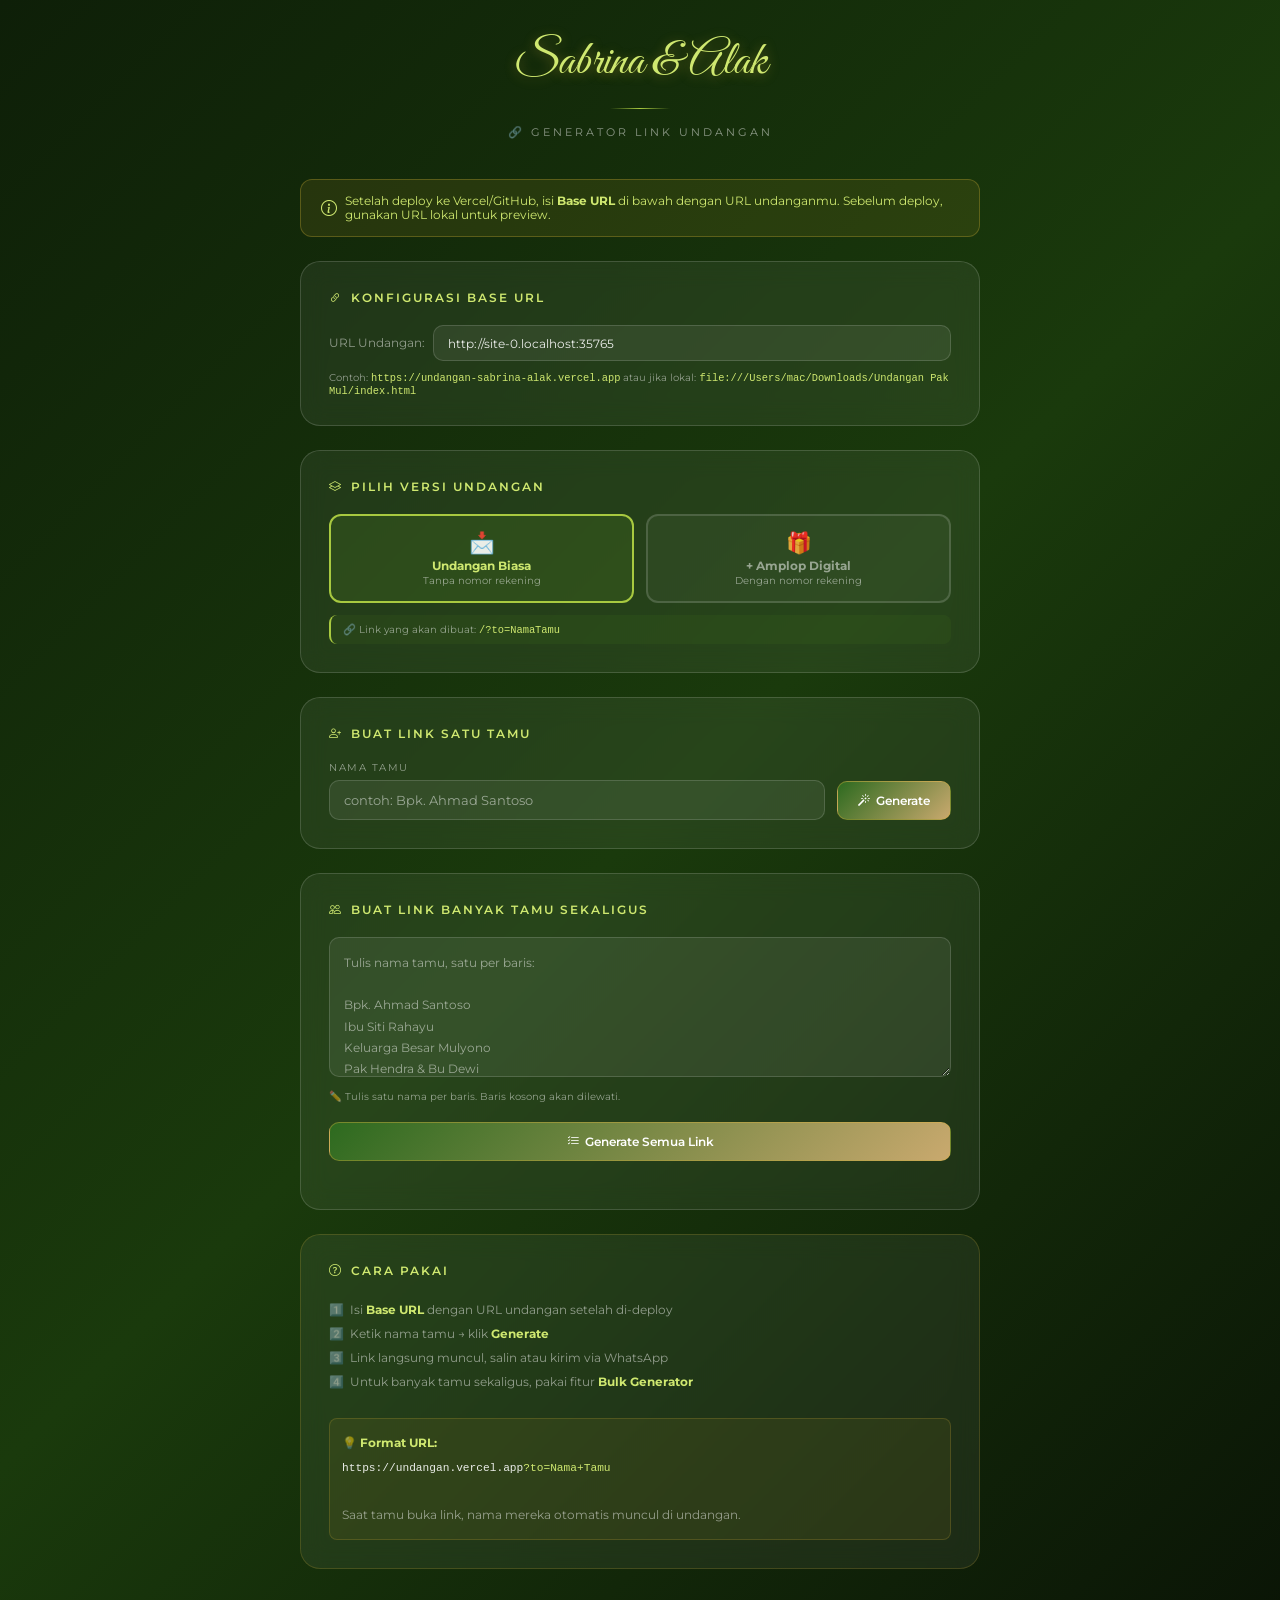
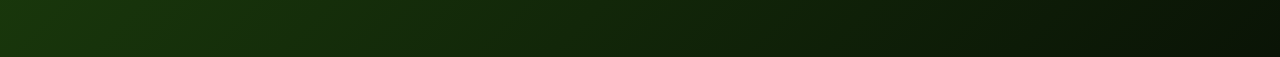
<file: buat-link.html>
<!DOCTYPE html>
<html lang="id">
<head>
    <meta charset="UTF-8">
    <meta name="viewport" content="width=device-width, initial-scale=1.0">
    <title>Generator Link Undangan — Sabrina & Alak</title>
    <link rel="preconnect" href="https://fonts.googleapis.com">
    <link rel="preconnect" href="https://fonts.gstatic.com" crossorigin>
    <link href="https://fonts.googleapis.com/css2?family=Great+Vibes&family=Montserrat:wght@300;400;500;600;700&display=swap" rel="stylesheet">
    <link rel="stylesheet" href="https://cdn.jsdelivr.net/npm/bootstrap-icons@1.11.3/font/bootstrap-icons.min.css">
    <style>
        :root {
            --primary: #2d6a1f;
            --gold: #a8c940;
            --gold-light: #cfe870;
            --dark: #0e1f08;
            --card-bg: rgba(255,255,255,0.06);
            --border: rgba(255,255,255,0.15);
            --text: rgba(255,255,255,0.9);
            --muted: rgba(255,255,255,0.5);
        }

        * { box-sizing: border-box; margin: 0; padding: 0; }

        body {
            font-family: 'Montserrat', sans-serif;
            background: linear-gradient(135deg, #0e1f08 0%, #1a3a0c 50%, #0a1406 100%);
            min-height: 100vh;
            color: var(--text);
            padding: 2rem 1rem 4rem;
        }

        /* ---- HEADER ---- */
        .header {
            text-align: center;
            margin-bottom: 2.5rem;
        }
        .header-script {
            font-family: 'Great Vibes', cursive;
            font-size: 3rem;
            color: var(--gold-light);
            text-shadow: 0 2px 12px rgba(212,175,55,0.4);
        }
        .header-sub {
            font-size: 0.7rem;
            letter-spacing: 3px;
            text-transform: uppercase;
            color: var(--muted);
            margin-top: 4px;
        }
        .header-divider {
            width: 60px;
            height: 1px;
            background: linear-gradient(to right, transparent, var(--gold), transparent);
            margin: 1rem auto;
        }

        /* ---- BASE URL SETTING ---- */
        .base-url-notice {
            background: rgba(212,175,55,0.1);
            border: 1px solid rgba(212,175,55,0.3);
            border-radius: 12px;
            padding: 0.875rem 1.25rem;
            font-size: 0.72rem;
            color: var(--gold-light);
            max-width: 680px;
            margin: 0 auto 1.5rem;
            display: flex;
            align-items: center;
            gap: 8px;
        }
        .base-url-notice i { font-size: 1rem; flex-shrink: 0; }

        /* ---- CARD ---- */
        .card {
            background: var(--card-bg);
            border: 1px solid var(--border);
            border-radius: 20px;
            padding: 1.75rem;
            backdrop-filter: blur(12px);
            -webkit-backdrop-filter: blur(12px);
            max-width: 680px;
            margin: 0 auto 1.5rem;
        }
        .card-title {
            font-size: 0.75rem;
            font-weight: 600;
            letter-spacing: 2px;
            text-transform: uppercase;
            color: var(--gold-light);
            margin-bottom: 1.25rem;
            display: flex;
            align-items: center;
            gap: 8px;
        }

        /* ---- URL CONFIG ---- */
        .url-config {
            display: flex;
            gap: 0.5rem;
            align-items: center;
            flex-wrap: wrap;
        }
        .url-prefix-label {
            font-size: 0.72rem;
            color: var(--muted);
            flex-shrink: 0;
        }
        .url-input {
            flex: 1;
            min-width: 200px;
            background: rgba(255,255,255,0.07);
            border: 1px solid var(--border);
            border-radius: 10px;
            padding: 0.6rem 0.875rem;
            color: var(--text);
            font-family: 'Montserrat', sans-serif;
            font-size: 0.75rem;
            outline: none;
            transition: border-color 0.3s;
        }
        .url-input:focus { border-color: rgba(212,175,55,0.6); }
        .url-input::placeholder { color: var(--muted); }

        /* ---- SINGLE GENERATOR ---- */
        .generate-row {
            display: flex;
            gap: 0.75rem;
            align-items: flex-end;
            flex-wrap: wrap;
        }
        .form-group {
            flex: 1;
            min-width: 180px;
            display: flex;
            flex-direction: column;
            gap: 6px;
        }
        .form-label {
            font-size: 0.65rem;
            letter-spacing: 1.5px;
            text-transform: uppercase;
            color: var(--muted);
        }
        .form-input {
            background: rgba(255,255,255,0.07);
            border: 1px solid var(--border);
            border-radius: 10px;
            padding: 0.7rem 0.875rem;
            color: var(--text);
            font-family: 'Montserrat', sans-serif;
            font-size: 0.82rem;
            outline: none;
            transition: border-color 0.3s;
        }
        .form-input:focus { border-color: rgba(212,175,55,0.6); }
        .form-input::placeholder { color: var(--muted); }

        .btn {
            display: inline-flex;
            align-items: center;
            gap: 6px;
            padding: 0.7rem 1.25rem;
            border-radius: 10px;
            font-family: 'Montserrat', sans-serif;
            font-size: 0.78rem;
            font-weight: 600;
            cursor: pointer;
            transition: all 0.3s ease;
            border: 1px solid;
            white-space: nowrap;
        }
        .btn-primary {
            background: linear-gradient(135deg, var(--primary), #c9a96e);
            border-color: rgba(212,175,55,0.4);
            color: #fff;
        }
        .btn-primary:hover {
            background: linear-gradient(135deg, var(--gold), var(--gold-light));
            color: #1e1510;
            transform: translateY(-1px);
            box-shadow: 0 6px 20px rgba(212,175,55,0.3);
        }
        .btn-copy {
            background: rgba(212,175,55,0.15);
            border-color: rgba(212,175,55,0.4);
            color: var(--gold-light);
        }
        .btn-copy:hover {
            background: rgba(212,175,55,0.3);
            transform: translateY(-1px);
        }
        .btn-wa {
            background: rgba(37,211,102,0.15);
            border-color: rgba(37,211,102,0.4);
            color: #25d366;
        }
        .btn-wa:hover {
            background: rgba(37,211,102,0.3);
            transform: translateY(-1px);
        }
        .btn-del {
            background: rgba(220,53,69,0.1);
            border-color: rgba(220,53,69,0.3);
            color: #ff6b7a;
            padding: 0.5rem 0.75rem;
        }
        .btn-del:hover { background: rgba(220,53,69,0.2); }

        /* ---- RESULT DISPLAY ---- */
        .result-box {
            margin-top: 1rem;
            background: rgba(0,0,0,0.3);
            border: 1px solid rgba(212,175,55,0.3);
            border-radius: 12px;
            padding: 1rem;
            display: none;
        }
        .result-box.show { display: block; }
        .result-label {
            font-size: 0.6rem;
            letter-spacing: 2px;
            text-transform: uppercase;
            color: var(--gold-light);
            margin-bottom: 0.5rem;
        }
        .result-url {
            font-size: 0.72rem;
            color: var(--text);
            word-break: break-all;
            background: rgba(255,255,255,0.05);
            border-radius: 8px;
            padding: 0.5rem 0.75rem;
            margin-bottom: 0.75rem;
            line-height: 1.5;
        }
        .result-actions {
            display: flex;
            gap: 0.5rem;
            flex-wrap: wrap;
        }

        /* ---- BULK SECTION ---- */
        .bulk-textarea {
            width: 100%;
            background: rgba(255,255,255,0.07);
            border: 1px solid var(--border);
            border-radius: 10px;
            padding: 0.875rem;
            color: var(--text);
            font-family: 'Montserrat', sans-serif;
            font-size: 0.78rem;
            outline: none;
            resize: vertical;
            min-height: 140px;
            line-height: 1.7;
            transition: border-color 0.3s;
        }
        .bulk-textarea:focus { border-color: rgba(212,175,55,0.6); }
        .bulk-textarea::placeholder { color: var(--muted); }

        .bulk-hint {
            font-size: 0.65rem;
            color: var(--muted);
            margin-top: 0.5rem;
            line-height: 1.6;
        }

        /* ---- LIST RESULT ---- */
        .list-result {
            margin-top: 1.25rem;
            display: flex;
            flex-direction: column;
            gap: 0.5rem;
            max-height: 450px;
            overflow-y: auto;
            padding-right: 4px;
        }

        .list-item {
            background: rgba(0,0,0,0.3);
            border: 1px solid var(--border);
            border-radius: 12px;
            padding: 0.875rem;
            display: flex;
            align-items: center;
            gap: 0.75rem;
            flex-wrap: wrap;
            animation: slide-in 0.3s ease;
        }
        .list-item-name {
            font-size: 0.8rem;
            font-weight: 600;
            color: var(--gold-light);
            flex: 1;
            min-width: 120px;
        }
        .list-item-url {
            font-size: 0.65rem;
            color: var(--muted);
            word-break: break-all;
            width: 100%;
        }
        .list-item-actions {
            display: flex;
            gap: 0.4rem;
            flex-shrink: 0;
        }

        /* ---- COPY ALL BUTTON ---- */
        .copy-all-bar {
            display: none;
            justify-content: space-between;
            align-items: center;
            flex-wrap: wrap;
            gap: 0.75rem;
            margin-top: 0.75rem;
        }
        .copy-all-bar.show { display: flex; }
        .total-badge {
            font-size: 0.7rem;
            color: var(--muted);
        }
        .total-badge strong { color: var(--gold-light); }

        /* ---- TOAST ---- */
        .toast {
            position: fixed;
            bottom: 2rem;
            left: 50%;
            transform: translateX(-50%) translateY(20px);
            background: rgba(20,15,8,0.95);
            border: 1px solid rgba(212,175,55,0.5);
            border-radius: 50px;
            padding: 0.7rem 1.5rem;
            font-size: 0.8rem;
            color: var(--gold-light);
            font-weight: 500;
            display: flex;
            align-items: center;
            gap: 8px;
            opacity: 0;
            visibility: hidden;
            transition: all 0.3s ease;
            z-index: 999;
            white-space: nowrap;
            box-shadow: 0 8px 32px rgba(0,0,0,0.5);
        }
        .toast.show {
            opacity: 1;
            visibility: visible;
            transform: translateX(-50%) translateY(0);
        }

        /* ---- SEPARATOR ---- */
        .sep {
            display: flex;
            align-items: center;
            gap: 1rem;
            margin: 0.5rem 0;
        }
        .sep-line { flex: 1; height: 1px; background: var(--border); }
        .sep-text { font-size: 0.65rem; color: var(--muted); letter-spacing: 1px; }

        /* ---- SCROLLBAR ---- */
        ::-webkit-scrollbar { width: 4px; }
        ::-webkit-scrollbar-track { background: transparent; }
        ::-webkit-scrollbar-thumb { background: rgba(212,175,55,0.3); border-radius: 2px; }

        @keyframes slide-in {
            from { opacity: 0; transform: translateY(8px); }
            to   { opacity: 1; transform: translateY(0); }
        }

        @media (max-width: 480px) {
            .generate-row { flex-direction: column; }
            .btn { width: 100%; justify-content: center; }
        }
    </style>
</head>
<body>

    <!-- Header -->
    <div class="header">
        <div class="header-script">Sabrina & Alak</div>
        <div class="header-divider"></div>
        <div class="header-sub">🔗 Generator Link Undangan</div>
    </div>

    <!-- Notice -->
    <div class="base-url-notice">
        <i class="bi bi-info-circle"></i>
        <span>
            Setelah deploy ke Vercel/GitHub, isi <strong>Base URL</strong> di bawah dengan URL undanganmu.
            Sebelum deploy, gunakan URL lokal untuk preview.
        </span>
    </div>

    <!-- === CARD: BASE URL CONFIG === -->
    <div class="card">
        <div class="card-title"><i class="bi bi-link-45deg"></i> Konfigurasi Base URL</div>
        <div class="url-config">
            <span class="url-prefix-label">URL Undangan:</span>
            <input
                type="url"
                id="baseUrl"
                class="url-input"
                placeholder="https://undangan-sabrina-alak.vercel.app"
                value=""
            >
        </div>
        <div style="margin-top: 0.6rem; font-size: 0.65rem; color: var(--muted);">
            Contoh: <code style="color:var(--gold-light)">https://undangan-sabrina-alak.vercel.app</code>
            atau jika lokal: <code style="color:var(--gold-light)">file:///Users/mac/Downloads/Undangan Pak Mul/index.html</code>
        </div>
    </div>

    <!-- === CARD: VERSI UNDANGAN === -->
    <div class="card">
        <div class="card-title"><i class="bi bi-layers"></i> Pilih Versi Undangan</div>
        <div style="display: flex; gap: 0.75rem; margin-top: 0.5rem;">

            <label style="flex: 1; cursor: pointer;">
                <input type="radio" name="versi" value="biasa" checked style="display:none;">
                <div class="versi-btn" id="versi-biasa" style="
                    border: 2px solid var(--gold);
                    border-radius: 12px; padding: 0.9rem 0.75rem;
                    text-align: center; transition: all 0.3s;
                    background: rgba(100,160,40,0.15);
                " onclick="setVersi('biasa')">
                    <div style="font-size: 1.3rem; margin-bottom: 4px;">📩</div>
                    <div style="font-size: 0.72rem; font-weight: 700; color: var(--gold-light);">Undangan Biasa</div>
                    <div style="font-size: 0.6rem; color: var(--muted); margin-top: 2px;">Tanpa nomor rekening</div>
                </div>
            </label>

            <label style="flex: 1; cursor: pointer;">
                <input type="radio" name="versi" value="amplop" style="display:none;">
                <div class="versi-btn" id="versi-amplop" style="
                    border: 2px solid rgba(255,255,255,0.15);
                    border-radius: 12px; padding: 0.9rem 0.75rem;
                    text-align: center; transition: all 0.3s;
                    background: rgba(255,255,255,0.04);
                " onclick="setVersi('amplop')">
                    <div style="font-size: 1.3rem; margin-bottom: 4px;">🎁</div>
                    <div style="font-size: 0.72rem; font-weight: 700; color: var(--muted);">+ Amplop Digital</div>
                    <div style="font-size: 0.6rem; color: var(--muted); margin-top: 2px;">Dengan nomor rekening</div>
                </div>
            </label>

        </div>
        <div id="versi-note" style="margin-top:0.75rem; font-size:0.65rem; color:var(--muted); padding: 0.5rem 0.75rem; background: rgba(100,160,40,0.08); border-radius: 8px; border-left: 2px solid var(--gold);">
            🔗 Link yang akan dibuat: <code id="versi-preview" style="color:var(--gold-light);">/?to=NamaTamu</code>
        </div>
    </div>

    <!-- === CARD: SINGLE LINK GENERATOR === -->
    <div class="card">
        <div class="card-title"><i class="bi bi-person-plus"></i> Buat Link Satu Tamu</div>

        <div class="generate-row">
            <div class="form-group">
                <label class="form-label">Nama Tamu</label>
                <input
                    type="text"
                    id="singleName"
                    class="form-input"
                    placeholder="contoh: Bpk. Ahmad Santoso"
                    onkeypress="handleEnter(event)"
                >
            </div>
            <button class="btn btn-primary" onclick="generateSingle()">
                <i class="bi bi-magic"></i> Generate
            </button>
        </div>

        <!-- Result -->
        <div class="result-box" id="singleResult">
            <div class="result-label">🔗 Link Undangan untuk <span id="resultName"></span></div>
            <div class="result-url" id="resultUrl"></div>
            <div class="result-actions">
                <button class="btn btn-copy" onclick="copyLink('resultUrl')">
                    <i class="bi bi-clipboard"></i> Salin Link
                </button>
                <button class="btn btn-wa" onclick="shareWA('resultUrl', 'resultName')">
                    <i class="bi bi-whatsapp"></i> Kirim WhatsApp
                </button>
            </div>
        </div>
    </div>

    <!-- === CARD: BULK GENERATOR === -->
    <div class="card">
        <div class="card-title"><i class="bi bi-people"></i> Buat Link Banyak Tamu Sekaligus</div>

        <div>
            <textarea
                class="bulk-textarea"
                id="bulkInput"
                placeholder="Tulis nama tamu, satu per baris:

Bpk. Ahmad Santoso
Ibu Siti Rahayu
Keluarga Besar Mulyono
Pak Hendra & Bu Dewi
..."
            ></textarea>
            <div class="bulk-hint">
                ✏️ Tulis satu nama per baris. Baris kosong akan dilewati.
            </div>
        </div>

        <div style="margin-top: 1rem;">
            <button class="btn btn-primary" onclick="generateBulk()" style="width: 100%; justify-content: center;">
                <i class="bi bi-list-check"></i> Generate Semua Link
            </button>
        </div>

        <!-- List Result -->
        <div class="list-result" id="bulkResult"></div>

        <!-- Copy All Bar -->
        <div class="copy-all-bar" id="copyAllBar">
            <div class="total-badge">Total: <strong id="totalCount">0</strong> link</div>
            <div style="display:flex; gap: 0.5rem; flex-wrap: wrap;">
                <button class="btn btn-copy" onclick="copyAllLinks()">
                    <i class="bi bi-clipboard-check"></i> Salin Semua Link
                </button>
                <button class="btn btn-copy" onclick="copyWAFormat()">
                    <i class="bi bi-whatsapp"></i> Format WhatsApp
                </button>
                <button class="btn btn-del" onclick="clearBulk()">
                    <i class="bi bi-trash"></i> Hapus
                </button>
            </div>
        </div>
    </div>

    <!-- === CARD: HOW TO USE === -->
    <div class="card" style="border-color: rgba(212,175,55,0.2);">
        <div class="card-title"><i class="bi bi-question-circle"></i> Cara Pakai</div>
        <div style="font-size: 0.75rem; color: var(--muted); line-height: 2;">
            <div>1️⃣ &nbsp;Isi <strong style="color:var(--gold-light)">Base URL</strong> dengan URL undangan setelah di-deploy</div>
            <div>2️⃣ &nbsp;Ketik nama tamu → klik <strong style="color:var(--gold-light)">Generate</strong></div>
            <div>3️⃣ &nbsp;Link langsung muncul, salin atau kirim via WhatsApp</div>
            <div>4️⃣ &nbsp;Untuk banyak tamu sekaligus, pakai fitur <strong style="color:var(--gold-light)">Bulk Generator</strong></div>
            <br>
            <div style="background: rgba(212,175,55,0.08); border-radius: 8px; padding: 0.75rem; border: 1px solid rgba(212,175,55,0.2);">
                💡 <strong style="color:var(--gold-light)">Format URL:</strong><br>
                <code style="color: var(--text); font-size: 0.7rem;">https://undangan.vercel.app<span style="color:var(--gold-light)">?to=Nama+Tamu</span></code><br><br>
                Saat tamu buka link, nama mereka otomatis muncul di undangan.
            </div>
        </div>
    </div>

    <!-- Toast -->
    <div class="toast" id="toast">
        <i class="bi bi-check-circle"></i>
        <span id="toastText">Disalin!</span>
    </div>

    <script>
    // ---- STATE ----
    let generatedLinks = []; // { name, url }

    // ---- AUTO-DETECT BASE URL ----
    window.addEventListener('DOMContentLoaded', () => {
        const currentUrl = window.location.href;
        // If opened from file://, suggest localhost or let user fill
        if (currentUrl.startsWith('file://')) {
            // Suggest the file URL base
            const base = currentUrl.replace('buat-link.html', 'index.html');
            document.getElementById('baseUrl').placeholder = base;
        } else {
            // Use current domain as default
            const base = window.location.origin + window.location.pathname.replace('buat-link.html', '');
            document.getElementById('baseUrl').value = base.replace(/\/$/, '');
        }
    });

    // ---- HELPERS ----
    function getBaseUrl() {
        let url = document.getElementById('baseUrl').value.trim();
        if (!url) {
            url = document.getElementById('baseUrl').placeholder;
        }
        // Pastikan tidak ada slash di belakang, dan hapus nama file jika tercopy
        url = url.replace(/\/index\.html$/, '')
                 .replace(/\/buat-link\.html$/, '')
                 .replace(/\/buat-link$/, '')
                 .replace(/\/$/, '');
        return url;
    }

    function buildLink(name) {
        const base = getBaseUrl();
        const encoded = encodeURIComponent(name);
        const versi = document.querySelector('input[name="versi"]:checked')?.value || 'biasa';
        
        // Gunakan clean URL (Vercel sudah dikonfigurasi dengan rewrite)
        if (versi === 'amplop') {
            return base + '/amplop?to=' + encoded;
        }
        return base + '/?to=' + encoded;
    }

    // ---- VERSI SELECTOR ----
    function setVersi(v) {
        document.querySelector(`input[name="versi"][value="${v}"]`).checked = true;
        const biasa  = document.getElementById('versi-biasa');
        const amplop = document.getElementById('versi-amplop');
        const preview = document.getElementById('versi-preview');
        if (v === 'amplop') {
            amplop.style.border  = '2px solid var(--gold)';
            amplop.style.background = 'rgba(100,160,40,0.15)';
            amplop.querySelector('div:nth-child(2)').style.color = 'var(--gold-light)';
            biasa.style.border   = '2px solid rgba(255,255,255,0.15)';
            biasa.style.background = 'rgba(255,255,255,0.04)';
            biasa.querySelector('div:nth-child(2)').style.color = 'var(--muted)';
            preview.textContent  = '/amplop?to=NamaTamu';
        } else {
            biasa.style.border   = '2px solid var(--gold)';
            biasa.style.background = 'rgba(100,160,40,0.15)';
            biasa.querySelector('div:nth-child(2)').style.color = 'var(--gold-light)';
            amplop.style.border  = '2px solid rgba(255,255,255,0.15)';
            amplop.style.background = 'rgba(255,255,255,0.04)';
            amplop.querySelector('div:nth-child(2)').style.color = 'var(--muted)';
            preview.textContent  = '/?to=NamaTamu';
        }
    }

    function handleEnter(e) {
        if (e.key === 'Enter') generateSingle();
    }

    // ---- SINGLE GENERATOR ----
    function generateSingle() {
        const name = document.getElementById('singleName').value.trim();
        if (!name) {
            showToast('⚠️ Masukkan nama tamu dulu');
            return;
        }

        const link = buildLink(name);
        document.getElementById('resultName').textContent = name;
        document.getElementById('resultUrl').textContent = link;
        document.getElementById('singleResult').classList.add('show');
        document.getElementById('singleResult').scrollIntoView({ behavior: 'smooth', block: 'nearest' });
    }

    // ---- BULK GENERATOR ----
    function generateBulk() {
        const raw = document.getElementById('bulkInput').value;
        const names = raw.split('\n')
            .map(n => n.trim())
            .filter(n => n.length > 0);

        if (names.length === 0) {
            showToast('⚠️ Tulis minimal satu nama');
            return;
        }

        generatedLinks = names.map(name => ({ name, url: buildLink(name) }));
        renderBulkList();
        showToast(`✅ ${names.length} link berhasil dibuat!`);
    }

    function renderBulkList() {
        const container = document.getElementById('bulkResult');
        const copyAllBar = document.getElementById('copyAllBar');
        document.getElementById('totalCount').textContent = generatedLinks.length;

        container.innerHTML = generatedLinks.map((item, idx) => `
            <div class="list-item" id="item-${idx}">
                <div style="flex: 1; min-width: 0;">
                    <div class="list-item-name">👤 ${escapeHtml(item.name)}</div>
                    <div class="list-item-url">${escapeHtml(item.url)}</div>
                </div>
                <div class="list-item-actions">
                    <button class="btn btn-copy" onclick="copyText('${escapeAttr(item.url)}', '${escapeAttr(item.name)}')" title="Salin link">
                        <i class="bi bi-clipboard"></i>
                    </button>
                    <button class="btn btn-wa" onclick="shareWADirect('${escapeAttr(item.url)}', '${escapeAttr(item.name)}')" title="WhatsApp">
                        <i class="bi bi-whatsapp"></i>
                    </button>
                    <button class="btn btn-del" onclick="removeItem(${idx})" title="Hapus">
                        <i class="bi bi-x"></i>
                    </button>
                </div>
            </div>
        `).join('');

        copyAllBar.classList.add('show');
    }

    function removeItem(idx) {
        generatedLinks.splice(idx, 1);
        if (generatedLinks.length === 0) {
            clearBulk();
        } else {
            renderBulkList();
        }
    }

    function clearBulk() {
        generatedLinks = [];
        document.getElementById('bulkResult').innerHTML = '';
        document.getElementById('copyAllBar').classList.remove('show');
        document.getElementById('bulkInput').value = '';
    }

    // ---- COPY FUNCTIONS ----
    function copyLink(elId) {
        const text = document.getElementById(elId).textContent;
        copyToClipboard(text);
        showToast('✅ Link disalin!');
    }

    function copyText(url, name) {
        copyToClipboard(url);
        showToast(`✅ Link untuk ${name} disalin!`);
    }

    function copyAllLinks() {
        const text = generatedLinks
            .map(item => `${item.name}:\n${item.url}`)
            .join('\n\n');
        copyToClipboard(text);
        showToast(`✅ Semua ${generatedLinks.length} link disalin!`);
    }

    function copyWAFormat() {
        const text = generatedLinks
            .map(item =>
                `Assalamu'alaikum Warahmatullahi Wabarakatuh,\n\n` +
                `Kepada Yth. *${item.name}*\n\n` +
                `Dengan memohon rahmat dan ridho Allah SWT, kami mengundang Bapak/Ibu/Saudara/i untuk menghadiri ` +
                `Resepsi Pernikahan Putri kami:\n\n` +
                `\uD83C\uDF38 *Sabrina Alya, S.Akun., M.Ak.*\n` +
                `dengan\n` +
                `*Ahmad Aulia Akmal, S.Ds.*\n\n` +
                `\uD83D\uDCC5 *Resepsi:* Sabtu, 1 Agustus 2026\n` +
                `\uD83D\uDD59 Pukul 11.00 - 14.00 WIB\n` +
                `\uD83D\uDCCD Gedung Aula Utama Universitas Gajayana, Malang\n\n` +
                `Merupakan kehormatan bagi kami apabila Bapak/Ibu/Saudara/i berkenan hadir.\n\n` +
                `Berikut link undangan digital:\n${item.url}\n\n` +
                `Wassalamu'alaikum Warahmatullahi Wabarakatuh \uD83E\uDD32\n\n` +
                `Kel. Bpk. Mulyono & Ibu Ninis Pratiwi (Malang)`
            )
            .join('\n\n' + '\u2500'.repeat(30) + '\n\n');
        copyToClipboard(text);
        showToast('\u2705 Format WhatsApp disalin! Paste ke WA Web.');
    }

    function copyToClipboard(text) {
        if (navigator.clipboard) {
            navigator.clipboard.writeText(text).catch(() => fallbackCopy(text));
        } else {
            fallbackCopy(text);
        }
    }

    function fallbackCopy(text) {
        const el = document.createElement('textarea');
        el.value = text;
        el.style.position = 'fixed';
        el.style.opacity = '0';
        document.body.appendChild(el);
        el.select();
        document.execCommand('copy');
        document.body.removeChild(el);
    }

    // ---- WHATSAPP SHARE ----
    function shareWA(urlElId, nameElId) {
        const url = document.getElementById(urlElId).textContent;
        const name = document.getElementById(nameElId).textContent;
        shareWADirect(url, name);
    }

    function shareWADirect(url, name) {
        const msg = encodeURIComponent(
            `Assalamu'alaikum Warahmatullahi Wabarakatuh,\n\n` +
            `Kepada Yth. *${name}*\n\n` +
            `Dengan memohon rahmat dan ridho Allah SWT, kami mengundang Bapak/Ibu/Saudara/i untuk menghadiri ` +
            `Resepsi Pernikahan Putri kami:\n\n` +
            `\uD83C\uDF38 *Sabrina Alya, S.Akun., M.Ak.*\n` +
            `dengan\n` +
            `*Ahmad Aulia Akmal, S.Ds.*\n\n` +
            `\uD83D\uDCC5 *Resepsi:* Sabtu, 1 Agustus 2026\n` +
            `\uD83D\uDD59 Pukul 11.00 - 14.00 WIB\n` +
            `\uD83D\uDCCD Gedung Aula Utama Universitas Gajayana, Malang\n\n` +
            `Merupakan kehormatan bagi kami apabila Bapak/Ibu/Saudara/i berkenan hadir.\n\n` +
            `Berikut link undangan digital:\n${url}\n\n` +
            `Wassalamu'alaikum Warahmatullahi Wabarakatuh \uD83E\uDD32\n\n` +
            `Kel. Bpk. Mulyono & Ibu Ninis Pratiwi (Malang)`
        );
        window.open(`https://wa.me/?text=${msg}`, '_blank');
    }

    // ---- TOAST ----
    function showToast(msg) {
        const t = document.getElementById('toast');
        document.getElementById('toastText').textContent = msg;
        t.classList.add('show');
        setTimeout(() => t.classList.remove('show'), 3000);
    }

    // ---- ESCAPE HELPERS ----
    function escapeHtml(str) {
        const d = document.createElement('div');
        d.textContent = str;
        return d.innerHTML;
    }

    function escapeAttr(str) {
        return str.replace(/'/g, "\\'").replace(/"/g, '&quot;');
    }
    </script>
</body>
</html>
</file>
